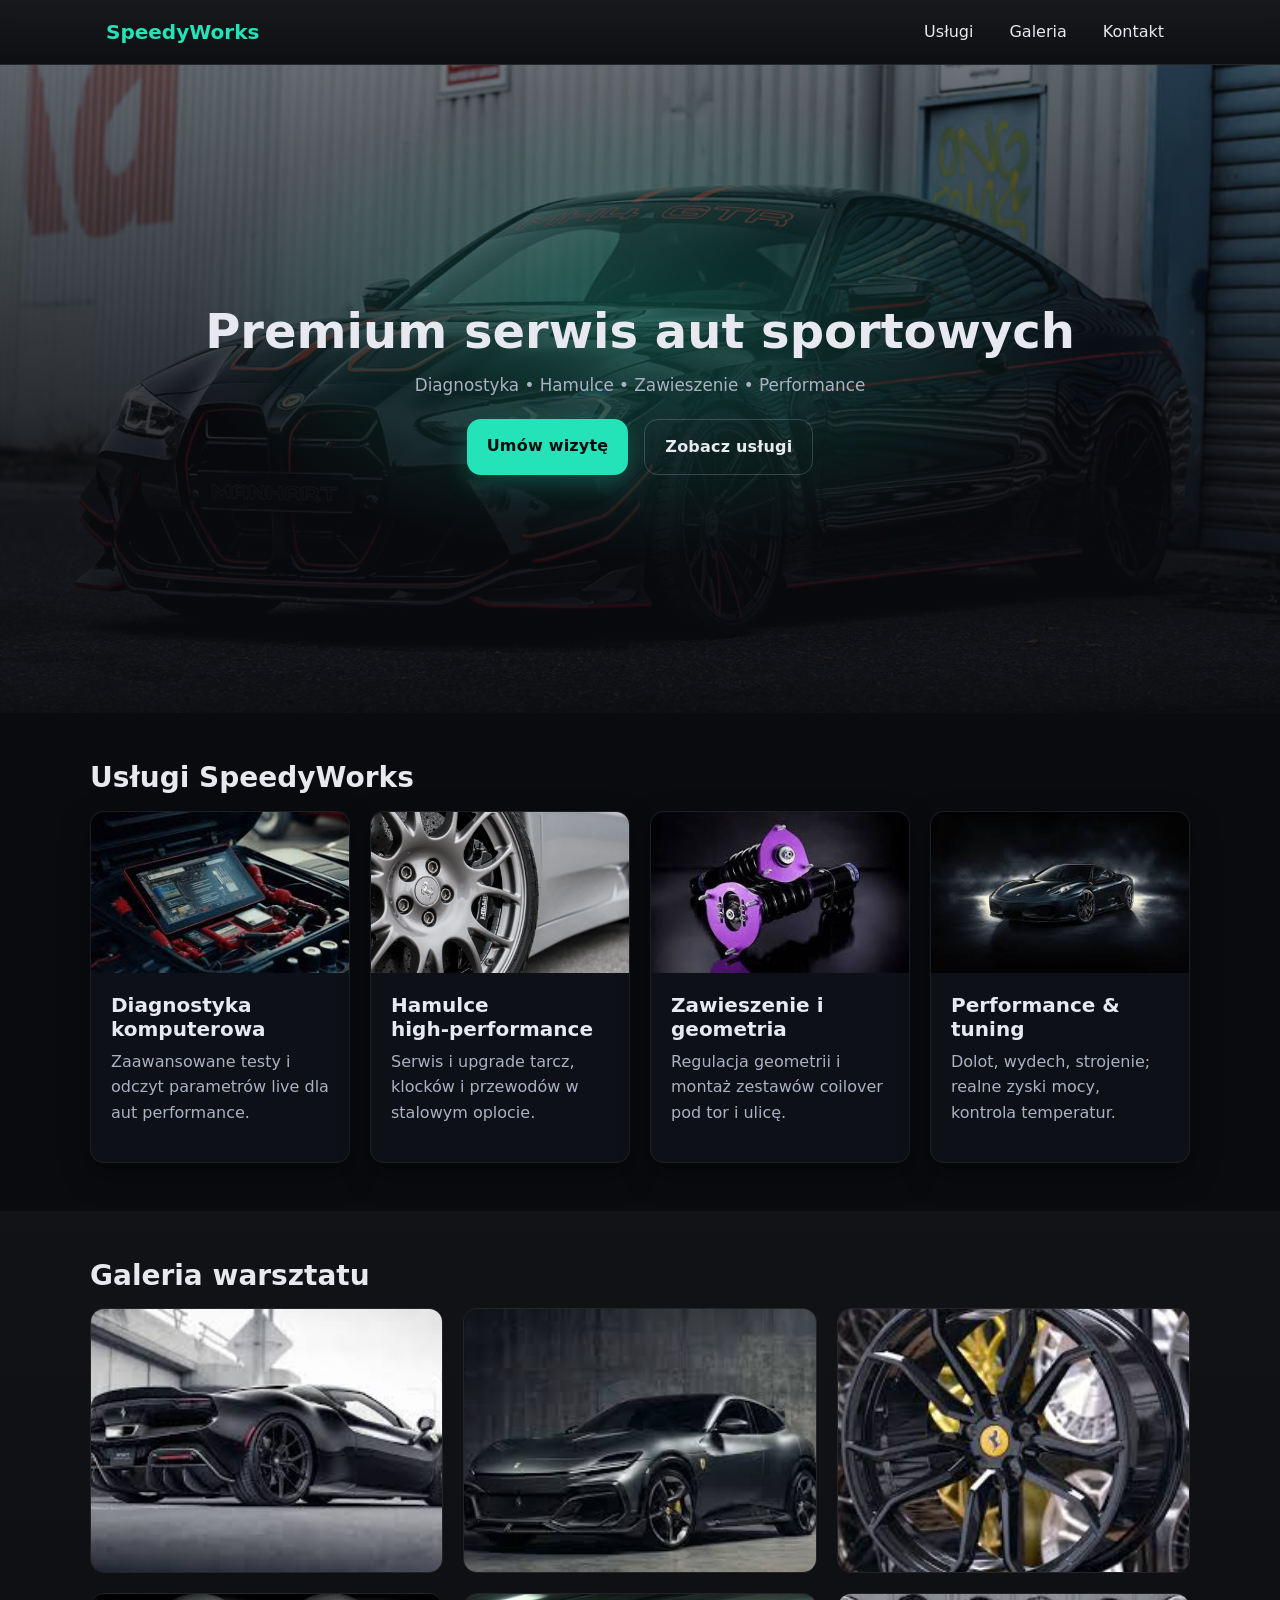
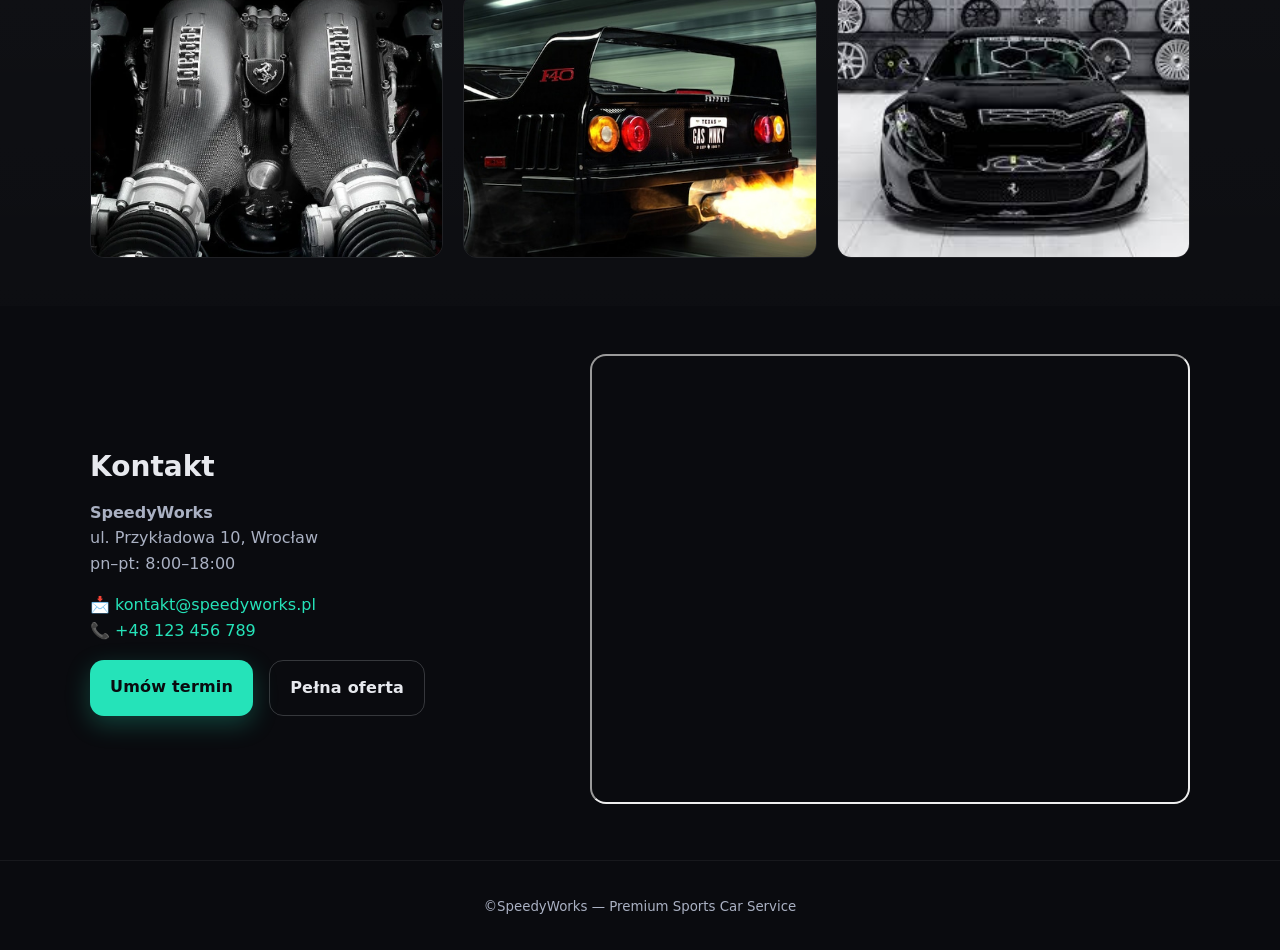
<file: Lab2/index.html>
<!DOCTYPE html>
<html lang="pl">
<head>
  <meta charset="utf-8" />
  <meta name="viewport" content="width=device-width, initial-scale=1" />
  <title>SpeedyWorks - Premium Sports Car Service</title>
  <meta name="description" content="SpeedyWorks: serwis aut sportowych • diagnostyka • hamulce • zawieszenie • tuning • Wrocław" />
  <link rel="stylesheet" href="css/style.css" />
  <style>
    body{
      margin:0;
      background:#0a0b0f;
      color:#e7e9ee;
      font-family:Inter,Segoe UI,Roboto,system-ui,sans-serif
    } 

    .container{
      width:min(1100px,100% - 2rem);
      margin-inline:auto;
    }
  </style>
</head>
<body>
  <header class="nav" aria-label="Główna nawigacja">
    <div class="container nav__inner">
      <a href="#" class="logo">Speedy<span>Works</span></a>
      <nav>
        <ul class="nav__menu">
          <li><a href="#services">Usługi</a></li>
          <li><a href="#gallery">Galeria</a></li>
          <li><a href="#contact">Kontakt</a></li>
        </ul>
      </nav>
    </div>
  </header>

  <main>
    <!-- HERO -->
    <section class="hero" aria-labelledby="hero-title">
      <div class="hero__bg">
        <img src="photos/main_car.jpg" alt="Sportowe auto"/>
        <div class="hero__overlay" aria-hidden="true"></div>
      </div>
      <div class="container hero__content">
        <h1 id="hero-title">Premium serwis aut sportowych</h1>
        <p>Diagnostyka • Hamulce • Zawieszenie • Performance</p>
        <div class="hero__cta">
          <a class="btn btn--primary" href="#contact">Umów wizytę</a>
          <a class="btn btn--ghost" href="#services">Zobacz usługi</a>
        </div>
      </div>
    </section>

    <!-- SERVICES -->
    <section id="services" class="section" aria-labelledby="services-title">
      <div class="container">
        <h2 id="services-title" class="section__title">Usługi SpeedyWorks</h2>
        <div class="grid services">
          <article class="service-card">
            <img src="photos/diagnostyka.jpg" alt="Diagnostyka komputerowa"/>
            <div class="service-card__body">
              <h3>Diagnostyka komputerowa</h3>
              <p>Zaawansowane testy i odczyt parametrów live dla aut performance.</p>
            </div>
          </article>
          <article class="service-card">
            <img src="photos/hamulce.webp" alt="Układ hamulcowy"/>
            <div class="service-card__body">
              <h3>Hamulce high‑performance</h3>
              <p>Serwis i upgrade tarcz, klocków i przewodów w stalowym oplocie.</p>
            </div>
          </article>
          <article class="service-card">
            <img src="photos/zawieszenie.jpg" alt="Zawieszenie i geometria"/>
            <div class="service-card__body">
              <h3>Zawieszenie i geometria</h3>
              <p>Regulacja geometrii i montaż zestawów coilover pod tor i ulicę.</p>
            </div>
          </article>
          <article class="service-card">
            <img src="photos/performance.jpg" alt="Tuning i performance"/>
            <div class="service-card__body">
              <h3>Performance & tuning</h3>
              <p>Dolot, wydech, strojenie; realne zyski mocy, kontrola temperatur.</p>
            </div>
          </article>
        </div>
      </div>
    </section>

    <!-- GALLERY -->
    <section id="gallery" class="section section--alt" aria-labelledby="gallery-title">
      <div class="container">
        <h2 id="gallery-title" class="section__title">Galeria warsztatu</h2>
        <div class="grid gallery">
          <img src="photos/p1.jpg" alt="Stanowisko diagnostyczne"/>
          <img src="photos/p6.jpg" alt="Koło sportowego auta"/>
          <img src="photos/p3.jpg" alt="Detal felgi"/>
          <img src="photos/p4.webp" alt="Warsztat w cieniu"/>
          <img src="photos/p5.jpg" alt="Silnik — zbliżenie"/>
          <img src="photos/p2.jpg" alt="Sportowe auto na podnośniku"/>
        </div>
      </div>
    </section>

    <!-- CONTACT -->
    <section id="contact" class="section" aria-labelledby="contact-title">
      <div class="container contact">
        <div class="contact__text">
          <h2 id="contact-title" class="section__title">Kontakt</h2>
          <p><strong>SpeedyWorks</strong><br>ul. Przykładowa 10, Wrocław<br>pn–pt: 8:00–18:00</p>
          <p>📩 <a href="mailto:kontakt@speedyworks.pl">kontakt@speedyworks.pl</a><br>📞 <a href="tel:+48123456789">+48 123 456 789</a></p>
          <div class="cta-row">
            <a class="btn btn--primary" href="mailto:kontakt@speedyworks.pl">Umów termin</a>
            <a class="btn btn--ghost" href="#services">Pełna oferta</a>
          </div>
        </div>
        <div class="contact__map">
          <iframe src="https://www.google.com/maps/embed?pb=!1m18!1m12!1m3!1d2505.059100479997!2d17.059383076156966!3d51.10736973984852!2m3!1f0!2f0!3f0!3m2!1i1024!2i768!4f13.1!3m3!1m2!1s0x470fe82a7836289b%3A0xb8f93f04c5c8d70f!2sPolitechnika%20Wroc%C5%82awska!5e0!3m2!1spl!2spl!4v1774015497527!5m2!1spl!2spl" width="600" height="450" style="border-radius: 16px;" allowfullscreen="" loading="lazy" referrerpolicy="no-referrer-when-downgrade"></iframe>
        </div>
      </div>
    </section>
  </main>

  <footer class="footer">
    <div class="container">
      <small>©SpeedyWorks — Premium Sports Car Service</small>
    </div>
  </footer>
</body>
</html>
</file>
<file: Lab2/css/style.css>
* {
  box-sizing: border-box;
}

html {
  -webkit-text-size-adjust: 100%;
}

body {
  margin: 0;
  background: #0a0b0f;
  color: #e7e9ee;
  line-height: 1.6;
}

img {
  display: block;
  max-width: 100%;
  height: auto;
}

.container {
  width: min(100% - 2rem, 1100px);
  margin-inline: auto;
}

.grid {
  display: grid;
  gap: 20px;
}

.section {
  padding: 48px 0;
}

.section--alt {
  background: #0f1219;
}

.section__title {
  font-size: 28px;
  margin: 0 0 16px;
}

h1, h2, h3 {
  line-height: 1.2;
  margin: 0 0 12px;
}

h1 {
  font-size: 40px;
}

h2 {
  font-size: 28px;
}

h3 {
  font-size: 20px;
}

p {
  margin: 0 0 16px;
  color: #aab1c3;
}

a {
  color: #25e3b9;
  text-decoration: none;
}

a:hover {
  text-decoration: underline;
}

.logo {
  font-weight: 800;
  font-size: 1.25rem;
}

.logo span {
  color: #25e3b9;
}

.btn, .btn--ghost, .btn--primary {
  display: inline-block;
  font-weight: 700;
  letter-spacing: 0.2px;
  text-decoration: none;
  border-radius: 14px;
  padding: 14.4px 20px;
  background: #25e3b9;
  color: #0a0b0f;
  transition: transform 0.15s ease, filter 0.15s ease;
}
.btn:hover, .btn--ghost:hover, .btn--primary:hover {
  transform: translateY(-1px);
  filter: brightness(1.05);
}
.btn:focus-visible, .btn--ghost:focus-visible, .btn--primary:focus-visible {
  outline: none;
  box-shadow: glow(#25e3b9, 0.5);
}

.btn--primary {
  box-shadow: 0 8px 24px rgba(37, 227, 185, 0.25);
}

.btn--ghost {
  background: transparent;
  color: #e7e9ee;
  border: 1px solid rgba(231, 233, 238, 0.2);
}

.card, .service-card {
  background: #0d1016;
  border: 1px solid rgba(255, 255, 255, 0.06);
  border-radius: 14px;
  overflow: hidden;
  box-shadow: 0 12px 30px rgba(0, 0, 0, 0.35);
}

.service-card {
  display: flex;
  flex-direction: column;
}

.service-card img {
  aspect-ratio: 16/10;
  object-fit: cover;
}

.service-card__body {
  padding: 20px;
}

.service-card__body h3 {
  margin: 0 0 8px;
}

.nav {
  position: sticky;
  top: 0;
  z-index: 50;
  background: rgba(10, 11, 15, 0.7);
  background: linear-gradient(180deg, rgba(255, 255, 255, 0.06), rgba(255, 255, 255, 0.02));
  backdrop-filter: blur(6px);
  border-bottom: 1px solid rgba(255, 255, 255, 0.06);
}

.nav__inner {
  display: flex;
  align-items: center;
  justify-content: space-between;
  padding: 16px;
}

.nav__menu {
  list-style: none;
  display: flex;
  gap: 16px;
  margin: 0;
  padding: 0;
}

.nav__menu a {
  color: #e7e9ee;
  padding: 8px 10px;
  border-radius: 8px;
}

.nav__menu a:hover {
  background: rgba(255, 255, 255, 0.06);
  text-decoration: none;
}

.hero {
  position: relative;
  min-height: 72vh;
  display: grid;
  align-items: center;
}

.hero__bg {
  position: absolute;
  inset: 0;
  overflow: hidden;
}

.hero__bg img {
  width: 100%;
  height: 100%;
  object-fit: cover;
  filter: saturate(90%) contrast(105%) brightness(80%);
  transform: scale(1.02);
}

.hero__overlay {
  position: absolute;
  inset: 0;
  background: radial-gradient(60% 60% at 50% 40%, rgba(37, 227, 185, 0.25), transparent 60%), linear-gradient(180deg, rgba(10, 11, 15, 0.4), rgba(10, 11, 15, 0.85) 70%);
}

.hero__content {
  position: relative;
  padding: 80px 0;
  text-align: center;
}

.hero__content h1 {
  font-size: clamp(2rem, 4vw, 3rem);
}

.hero__content p {
  color: #aab1c3;
  font-size: 1.05rem;
}

.hero__cta {
  margin-top: 20px;
  display: flex;
  gap: 16px;
  justify-content: center;
}

.services {
  grid-template-columns: repeat(4, 1fr);
}
@media (max-width: 900px) {
  .services {
    grid-template-columns: repeat(2, 1fr);
  }
}
@media (max-width: 640px) {
  .services {
    grid-template-columns: 1fr;
  }
}

.gallery {
  grid-template-columns: repeat(3, 1fr);
}
@media (max-width: 900px) {
  .gallery {
    grid-template-columns: repeat(2, 1fr);
  }
}
@media (max-width: 640px) {
  .gallery {
    grid-template-columns: 1fr;
  }
}

.gallery img {
  border-radius: 14px;
  border: 1px solid rgba(255, 255, 255, 0.08);
  filter: saturate(95%);
  transition: transform 0.2s ease, filter 0.2s ease;
  width: 100%;
  aspect-ratio: 4/3;
  object-fit: cover;
}

.gallery img:hover {
  transform: translateY(-2px) scale(1.01);
  filter: brightness(1.05);
}

.section--alt {
  background: linear-gradient(180deg, rgba(255, 255, 255, 0.03), rgba(255, 255, 255, 0.01));
}

.contact {
  display: grid;
  grid-template-columns: 1.1fr 0.9fr;
  gap: 24px;
  align-items: center;
}
@media (max-width: 900px) {
  .contact {
    grid-template-columns: 1fr;
  }
}

.contact__text .cta-row {
  display: flex;
  gap: 16px;
  margin-top: 16px;
}

.footer {
  padding: 32px 0;
  text-align: center;
  color: #aab1c3;
  border-top: 1px solid rgba(255, 255, 255, 0.06);
}

/*# sourceMappingURL=style.css.map */
</file>
